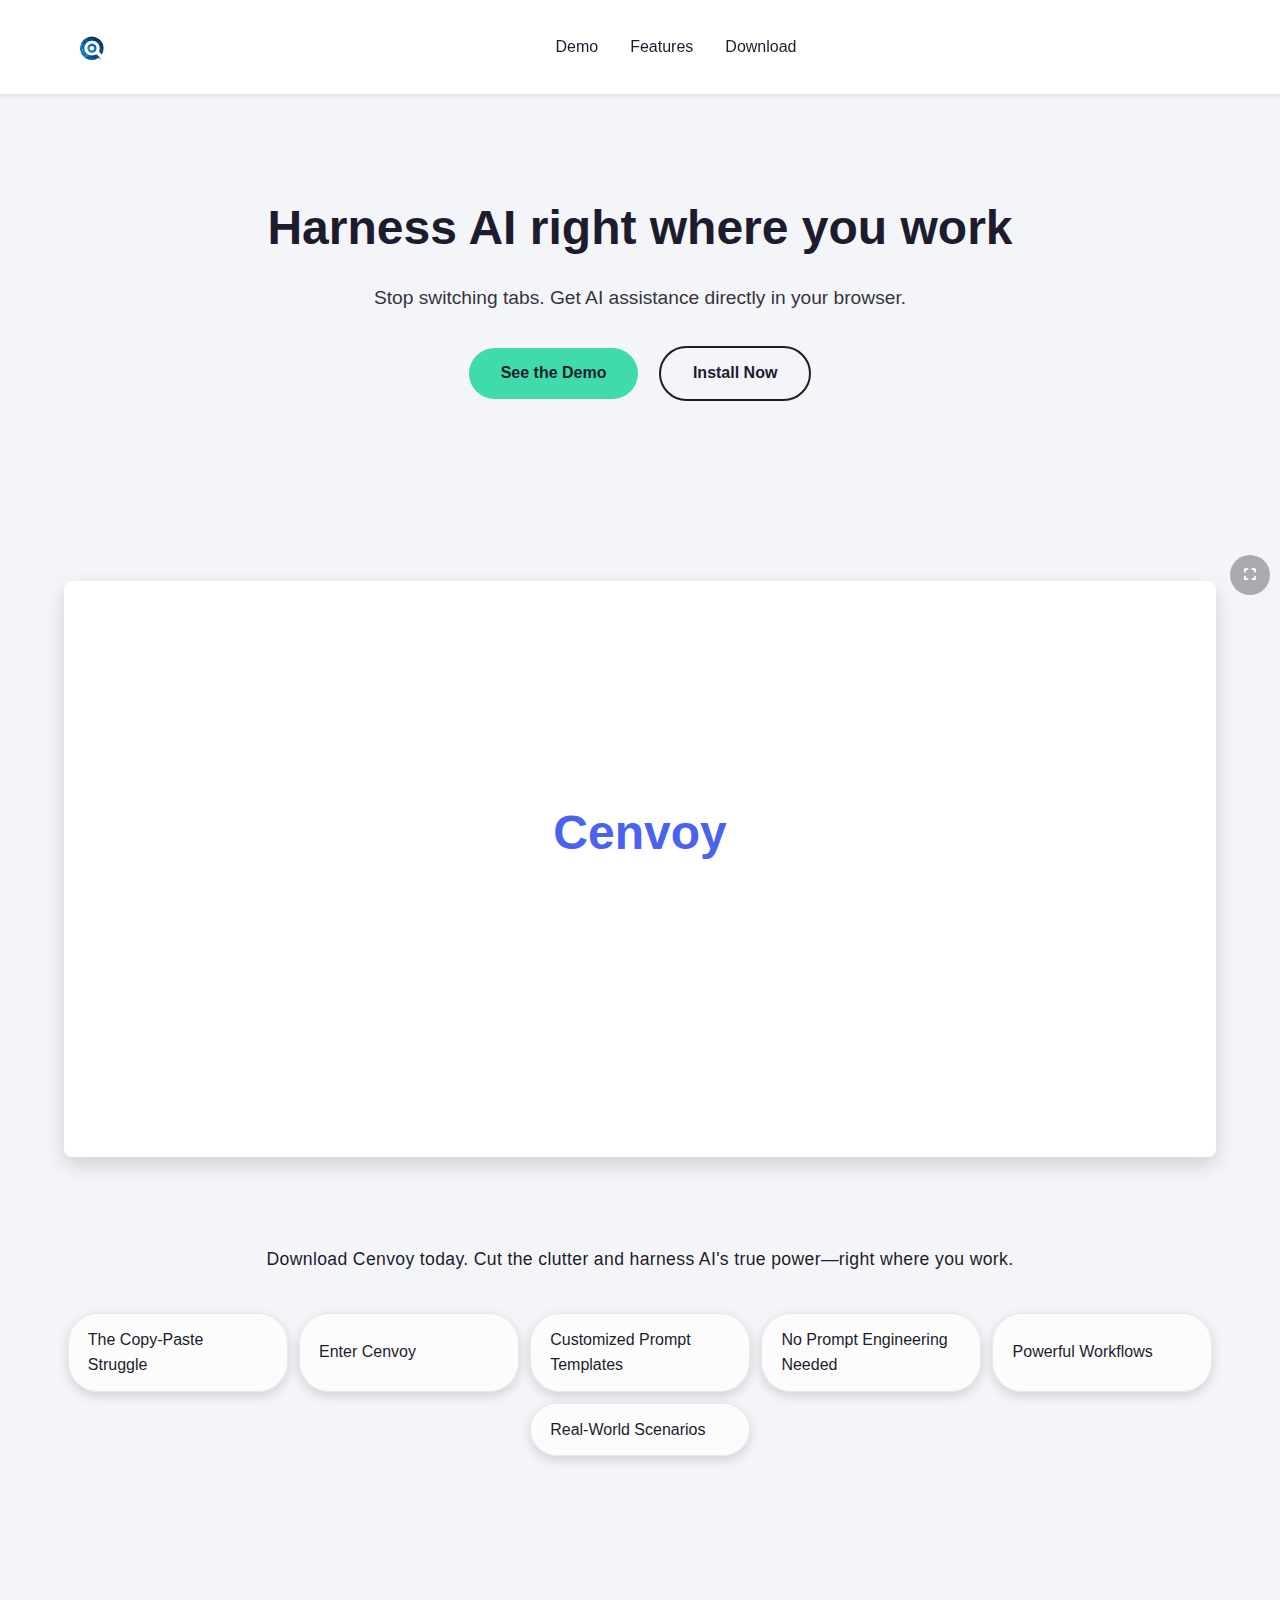
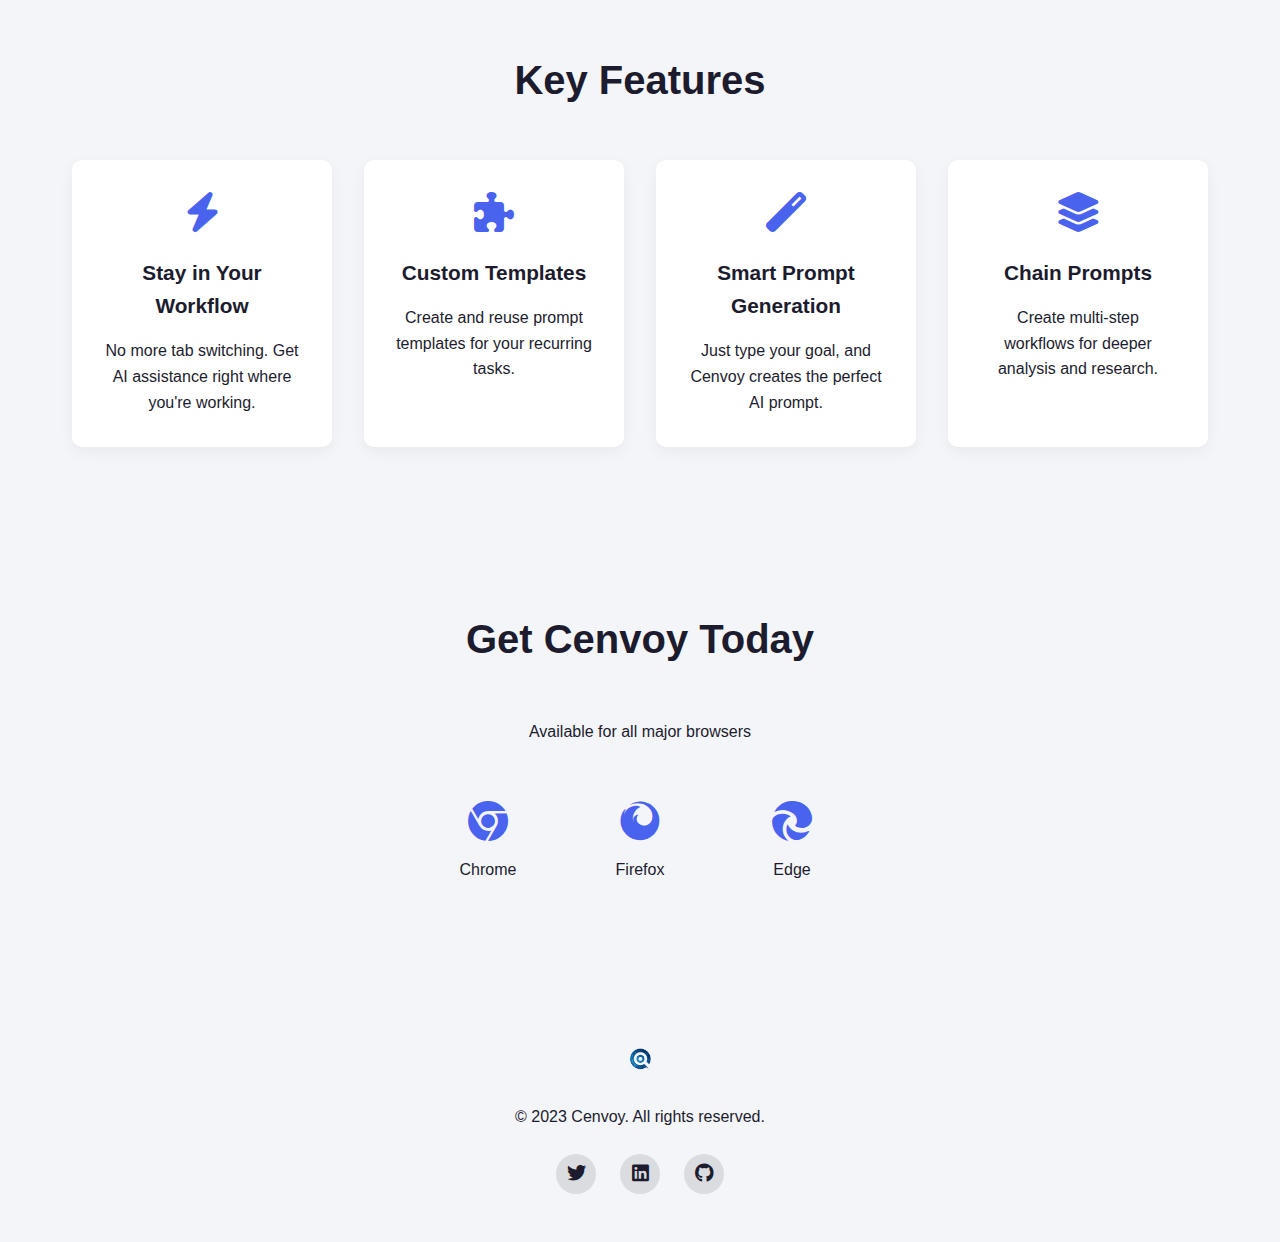
<file: index.html>
<!DOCTYPE html>
<html lang="en">
<head>
    <meta charset="UTF-8">
    <meta name="viewport" content="width=device-width, initial-scale=1.0">
    <title>Cenvoy - Harness AI right where you work</title>
    <link rel="icon" href="favicon.svg" type="image/svg+xml">
    <link rel="stylesheet" href="styles.css">
    <link rel="stylesheet" href="https://cdnjs.cloudflare.com/ajax/libs/font-awesome/6.4.0/css/all.min.css">
</head>
<body>
    <header>
        <div class="container">
            <div class="logo"><img src="logo.png" alt="Cenvoy Logo"></div>
            <button class="mobile-nav-toggle">
                <i class="fas fa-bars"></i>
            </button>
            <nav>
                <ul>
                    <li><a href="#demo">Demo</a></li>
                    <li><a href="#features">Features</a></li>
                    <li><a href="#download">Download</a></li>
                </ul>
            </nav>
            <div class="nav-overlay"></div>
        </div>
    </header>

    <section class="hero">
        <div class="container">
            <h1>Harness AI right where you work</h1>
            <p>Stop switching tabs. Get AI assistance directly in your browser.</p>
            <a href="#demo" class="btn primary">See the Demo</a>
            <a href="#download" class="btn secondary">Install Now</a>
        </div>
    </section>

    <section id="demo" class="demo">
        <div class="scene-container">
            <div class="scene-display">
                <div class="fullscreen-toggle">
                    <button id="fullscreen-btn"><i class="fas fa-expand"></i></button>
                </div>
                <div class="scene-animation" id="animation-container">
                    <!-- Animation will be inserted here by JavaScript -->
                </div>
                <div class="scene-narration">
                    <p id="narration-text"></p>
                </div>
            </div>
            <div class="scene-selector">
                <div class="scene active" data-scene="1">
                    <span class="scene-number">1</span>
                    <span class="scene-title">The Copy-Paste Struggle</span>
                </div>
                <div class="scene" data-scene="2">
                    <span class="scene-number">2</span>
                    <span class="scene-title">Enter Cenvoy</span>
                </div>
                <div class="scene" data-scene="3">
                    <span class="scene-number">3</span>
                    <span class="scene-title">Customized Prompt Templates</span>
                </div>
                <div class="scene" data-scene="4">
                    <span class="scene-number">4</span>
                    <span class="scene-title">No Prompt Engineering Needed</span>
                </div>
                <div class="scene" data-scene="5">
                    <span class="scene-number">5</span>
                    <span class="scene-title">Powerful Workflows</span>
                </div>
                <div class="scene" data-scene="6">
                    <span class="scene-number">6</span>
                    <span class="scene-title">Real-World Scenarios</span>
                </div>
                <div class="scene" data-scene="7">
                    <span class="scene-number">7</span>
                    <span class="scene-title">Call to Action</span>
                </div>
            </div>
        </div>
    </section>

    <section id="features" class="features">
        <div class="container">
            <h2>Key Features</h2>
            <div class="feature-grid">
                <div class="feature-card">
                    <i class="fas fa-bolt feature-icon"></i>
                    <h3>Stay in Your Workflow</h3>
                    <p>No more tab switching. Get AI assistance right where you're working.</p>
                </div>
                <div class="feature-card">
                    <i class="fas fa-puzzle-piece feature-icon"></i>
                    <h3>Custom Templates</h3>
                    <p>Create and reuse prompt templates for your recurring tasks.</p>
                </div>
                <div class="feature-card">
                    <i class="fas fa-magic feature-icon"></i>
                    <h3>Smart Prompt Generation</h3>
                    <p>Just type your goal, and Cenvoy creates the perfect AI prompt.</p>
                </div>
                <div class="feature-card">
                    <i class="fas fa-layer-group feature-icon"></i>
                    <h3>Chain Prompts</h3>
                    <p>Create multi-step workflows for deeper analysis and research.</p>
                </div>
            </div>
        </div>
    </section>

    <section id="download" class="download">
        <div class="container">
            <h2>Get Cenvoy Today</h2>
            <p>Available for all major browsers</p>
            <div class="browser-buttons">
                <a href="#" class="browser-btn">
                    <i class="fab fa-chrome"></i>
                    <span>Chrome</span>
                </a>
                <a href="#" class="browser-btn">
                    <i class="fab fa-firefox"></i>
                    <span>Firefox</span>
                </a>
                <a href="#" class="browser-btn">
                    <i class="fab fa-edge"></i>
                    <span>Edge</span>
                </a>
            </div>
        </div>
    </section>

    <footer>
        <div class="container">
            <div class="logo"><img src="logo.png" alt="Cenvoy Logo"></div>
            <p>© 2023 Cenvoy. All rights reserved.</p>
            <div class="social-links">
                <a href="#"><i class="fab fa-twitter"></i></a>
                <a href="#"><i class="fab fa-linkedin"></i></a>
                <a href="#"><i class="fab fa-github"></i></a>
            </div>
        </div>
    </footer>

    <script src="scripts.js"></script>
</body>
</html>
</file>
<file: styles.css>
:root {
    --primary-color: #4a63ee;
    --secondary-color: #3fdbab;
    --dark-color: #1c1c2e;
    --light-color: #f4f5f9;
    --gray-color: #738097;
    --font-main: 'Inter', -apple-system, BlinkMacSystemFont, 'Segoe UI', Roboto, Oxygen, Ubuntu, Cantarell, sans-serif;
}

* {
    margin: 0;
    padding: 0;
    box-sizing: border-box;
}

body {
    font-family: var(--font-main);
    color: var(--dark-color);
    line-height: 1.6;
    background-color: var(--light-color);
}

a {
    text-decoration: none;
    color: inherit;
}

.container {
    max-width: 1200px;
    margin: 0 auto;
    padding: 0 2rem;
}

header {
    padding: 1.5rem 0;
    background-color: white;
    box-shadow: 0 2px 5px rgba(0, 0, 0, 0.1);
    position: sticky;
    top: 0;
    z-index: 100;
}

header .container {
    display: flex;
    justify-content: space-between;
    align-items: center;
}

.logo {
    font-size: 1.8rem;
    font-weight: 700;
    color: var(--primary-color);
}

.logo img {
    max-height: 40px;
    width: auto;
    vertical-align: middle;
}

nav ul {
    display: flex;
    list-style: none;
}

nav ul li {
    margin-left: 2rem;
}

nav ul li a {
    font-weight: 500;
    transition: color 0.3s;
}

nav ul li a:hover {
    color: var(--primary-color);
}

/* Hero Section */
.hero {
    padding: 6rem 0;
    background-color: var(--light-color);
    color: var(--dark-color);
    text-align: center;
}

.hero h1 {
    font-size: 3rem;
    margin-bottom: 1rem;
}

.hero p {
    font-size: 1.2rem;
    max-width: 600px;
    margin: 0 auto 2rem;
    opacity: 0.9;
}

.btn {
    display: inline-block;
    padding: 0.8rem 2rem;
    border-radius: 30px;
    font-weight: 600;
    margin: 0 0.5rem;
    transition: all 0.3s;
}

.btn.primary {
    background-color: var(--secondary-color);
    color: var(--dark-color);
}

.btn.secondary {
    border: 2px solid var(--dark-color);
    color: var(--dark-color);
}

.btn.primary:hover {
    background-color: #34c999;
    transform: translateY(-2px);
}

.btn.secondary:hover {
    background-color: rgba(255, 255, 255, 0.1);
    transform: translateY(-2px);
}

/* Demo Section */
.demo {
    padding: 3rem 0 5rem;
    background-color: var(--light-color);
}

.features h2, .download h2 {
    font-size: 2.5rem;
    text-align: center;
    margin-bottom: 3rem;
    color: var(--dark-color);
}

.scene-container {
    display: flex;
    flex-direction: column;
    width: 100%;
    margin: 0 auto;
    box-shadow: none;
    border-radius: 0;
    overflow: hidden;
    background-color: var(--light-color);
}

.scene-display {
    position: relative;
    width: 100%;
    background-color: var(--light-color);
    color: var(--dark-color);
}

.scene-animation {
    width: 100%;
    aspect-ratio: 16/9;
    position: relative;
    overflow: hidden;
    display: flex;
    align-items: center;
    justify-content: center;
    min-height: 55vh;
    background-color: var(--light-color);
    border-bottom: none;
    margin-bottom: -0.5rem;
}

.scene-narration {
    background-color: var(--light-color);
    padding: 0.25rem 0.5rem;
    border-bottom: none;
    backdrop-filter: blur(10px);
    -webkit-backdrop-filter: blur(10px);
    margin-top: -1.5rem;
}

.scene-narration p {
    font-size: 1.1rem;
    text-align: center;
    font-style: normal;
    font-weight: 400;
    min-height: 2rem;
    max-width: 1000px;
    margin: 0 auto;
    color: var(--dark-color);
    text-shadow: none;
    letter-spacing: 0.02em;
}

.scene-selector {
    display: flex;
    flex-wrap: wrap;
    background-color: var(--light-color);
    gap: 0.7rem;
    padding: 2rem;
    justify-content: center;
    backdrop-filter: blur(10px);
    -webkit-backdrop-filter: blur(10px);
}

.scene {
    flex: 1 0 22%;
    max-width: 220px;
    padding: 0.8rem 1.2rem;
    border-radius: 30px;
    border: 1px solid rgba(0, 0, 0, 0.08);
    cursor: pointer;
    transition: all 0.4s ease;
    color: var(--dark-color);
    display: flex;
    gap: 0.5rem;
    align-items: center;
    background-color: rgba(255, 255, 255, 0.7);
    box-shadow: 0 4px 12px rgba(0, 0, 0, 0.15);
}

/* Hide the title for Call to Action scene */
.scene[data-scene="7"] .scene-title {
    display: none;
}

/* Hide the scene number for Call to Action scene */
.scene[data-scene="7"] .scene-number {
    display: none;
}

/* Hide the entire scene 7 button from the selector */
.scene[data-scene="7"] {
    display: none;
}

.scene:hover {
    color: white;
    transform: translateY(-3px) scale(1.03) !important;
    box-shadow: 0 8px 20px rgba(0, 0, 0, 0.25) !important;
    background-color: rgba(44, 44, 66, 0.9) !important;
    border-color: rgba(255, 255, 255, 0.15) !important;
}

.scene.active {
    background-color: rgba(74, 99, 238, 0.25);
    color: white;
    transform: translateY(-3px);
    box-shadow: 0 8px 20px rgba(74, 99, 238, 0.2), 0 0 15px rgba(74, 99, 238, 0.1);
    border: 1px solid rgba(74, 99, 238, 0.3);
}

.scene-number {
    display: none;
}

.scene-title {
    font-weight: 500;
    font-size: 1rem;
}

/* Features Section */
.features {
    padding: 5rem 0;
    background-color: var(--light-color);
    border-top: none;
}

.feature-grid {
    display: grid;
    grid-template-columns: repeat(auto-fit, minmax(250px, 1fr));
    gap: 2rem;
    margin-top: 2rem;
}

.feature-card {
    background-color: white;
    padding: 2rem;
    border-radius: 10px;
    box-shadow: 0 5px 15px rgba(0, 0, 0, 0.05);
    text-align: center;
    transition: transform 0.3s, box-shadow 0.3s;
}

.feature-card:hover {
    transform: translateY(-5px);
    box-shadow: 0 10px 25px rgba(0, 0, 0, 0.1);
}

.feature-icon {
    font-size: 2.5rem;
    color: var(--primary-color);
    margin-bottom: 1.5rem;
}

.feature-card h3 {
    margin-bottom: 1rem;
    font-size: 1.3rem;
}

/* Download Section */
.download {
    padding: 5rem 0;
    background-color: var(--light-color);
    text-align: center;
}

.download .browser-btn {
    color: var(--dark-color);
}

.browser-buttons {
    display: flex;
    justify-content: center;
    gap: 2rem;
    margin-top: 2rem;
}

.browser-btn {
    display: flex;
    flex-direction: column;
    align-items: center;
    padding: 1.5rem;
    border-radius: 10px;
    background-color: var(--light-color);
    transition: all 0.3s;
    width: 120px;
}

.browser-btn i {
    font-size: 2.5rem;
    margin-bottom: 1rem;
    color: var(--primary-color);
}

.browser-btn span {
    font-weight: 500;
}

.browser-btn:hover {
    transform: none !important;
    box-shadow: inherit !important;
    background-color: inherit !important;
    border-color: inherit !important;
}

/* Footer */
footer {
    background-color: var(--light-color);
    color: var(--dark-color);
    padding: 3rem 0;
    text-align: center;
}

footer .container {
    display: flex;
    flex-direction: column;
    align-items: center;
    gap: 1.5rem;
}

footer .logo {
    color: var(--primary-color);
}

footer .logo img {
    max-height: 35px;
    width: auto;
}

.social-links {
    display: flex;
    gap: 1.5rem;
}

.social-links a {
    display: flex;
    align-items: center;
    justify-content: center;
    width: 40px;
    height: 40px;
    border-radius: 50%;
    background-color: rgba(0, 0, 0, 0.1);
    transition: all 0.3s;
}

.social-links a:hover {
    background-color: var(--primary-color);
    transform: translateY(-3px);
}

.social-links i {
    font-size: 1.2rem;
}

/* Animation Classes */

/* Scene 1: The Copy-Paste Struggle */
@keyframes tabSwitch {
    0% { transform: translateX(0) scale(1); opacity: 1; }
    20% { transform: translateX(-100%) scale(0.95); opacity: 0; }
    25% { transform: translateX(100%) scale(0.95); opacity: 0; }
    40% { transform: translateX(0) scale(1); opacity: 1; }
    100% { transform: translateX(0) scale(1); opacity: 1; }
}

.browser-tab {
    position: absolute;
    overflow: hidden;
    transition: all 0.3s ease;
}

.scene1 {
    width: 100%;
    height: 100%;
    position: relative;
}

.scene1 .browser-tab {
    position: absolute;
    background-color: white;
    border-radius: 8px;
    box-shadow: 0 8px 20px rgba(0, 0, 0, 0.15);
    overflow: hidden;
}

.scene1 .browser-tab.website,
.scene1 .browser-tab.chatgpt {
    aspect-ratio: 16/9;
    width: 80%;
    height: auto;
    left: 10%;
}

.scene1 .browser-tab.website {
    top: 10%;
}

.scene1 .browser-tab.chatgpt {
    top: 20%;
}

.scene1 .frustrated-user {
    position: absolute;
    width: 80px;
    height: 80px;
    bottom: 20px;
    left: 50%;
    transform: translateX(-50%);
    background-color: var(--gray-color);
    border-radius: 50%;
    display: flex;
    justify-content: center;
    align-items: center;
    font-size: 2rem;
    color: white;
    z-index: 100;
}

/* Additional animations for website copy-paste demo */
@keyframes window-alternate {
    0%, 45% { z-index: 10; transform: translateY(0); }
    50%, 95% { z-index: 1; transform: translateY(0); }
    100% { z-index: 10; transform: translateY(0); }
}

@keyframes window-alternate-reverse {
    0%, 45% { z-index: 1; transform: translateY(0); }
    50%, 95% { z-index: 10; transform: translateY(0); }
    100% { z-index: 1; transform: translateY(0); }
}

@keyframes select-text {
    0%, 15% { opacity: 0; }
    20%, 30% { opacity: 1; }
    35%, 100% { opacity: 0; }
}

@keyframes show-right-click {
    0%, 22% { opacity: 0; }
    25%, 35% { opacity: 1; }
    38%, 100% { opacity: 0; }
}

@keyframes show-paste-menu {
    0%, 48% { opacity: 0; }
    50%, 60% { opacity: 1; }
    63%, 100% { opacity: 0; }
}

@keyframes copy-ani {
    0%, 35% { opacity: 0; transform: translate(0, 0); }
    38% { opacity: 1; transform: translate(0, 0); }
    45% { opacity: 1; transform: translate(0, 100px); }
    48%, 100% { opacity: 0; transform: translate(0, 100px); }
}

@keyframes paste-appear {
    0%, 63% { opacity: 0; }
    66%, 100% { opacity: 1; }
}

@keyframes type-text {
    0%, 66% { width: 0%; }
    75%, 100% { width: 100%; }
}

/* Scene 2: Enter Cenvoy */
@keyframes highlight {
    0% { background-color: transparent; }
    50% { background-color: rgba(63, 219, 171, 0.3); }
    100% { background-color: transparent; }
}

.scene2 {
    width: 100%;
    height: 100%;
    position: relative;
}

.scene2 .browser-tab {
    position: absolute;
    width: 80%;
    height: auto;
    aspect-ratio: 16/9;
    left: 10%;
    top: 10%;
    background-color: white;
    border-radius: 8px;
    box-shadow: 0 8px 20px rgba(0, 0, 0, 0.15);
    overflow: hidden;
}

.scene2 .highlighted-text {
    position: absolute;
    width: 70%;
    height: 20%;
    top: 35%;
    left: 15%;
    border-radius: 4px;
    animation: highlight 2s infinite;
}

.scene2 .cenvoy-window {
    position: absolute;
    width: 80%;
    height: auto;
    aspect-ratio: 16/9;
    left: 10%;
    top: 10%;
    background-color: rgba(255, 255, 255, 0.7);
    border-radius: 12px;
    box-shadow: 0 8px 20px rgba(0, 0, 0, 0.15);
    backdrop-filter: blur(8px);
    -webkit-backdrop-filter: blur(8px);
    border: 1px solid rgba(255, 255, 255, 0.3);
    opacity: 0;
    transition: all 0.5s ease-out;
}

.scene2 .cenvoy-window.active {
    opacity: 1;
}

/* Add animations for the chat bubbles */
@keyframes fadeInUp {
    from {
        opacity: 0;
        transform: translateY(20px);
    }
    to {
        opacity: 1;
        transform: translateY(0);
    }
}

.scene2 .cenvoy-window .chat-bubble {
    animation: fadeInUp 0.3s forwards;
}

/* Scene 3: Customized Prompt Templates */
.scene3 {
    width: 100%;
    height: 100%;
    position: relative;
}

.scene3 .template-page {
    position: absolute;
    width: 90%;
    height: 80%;
    left: 5%;
    top: 5%;
    background-color: white;
    border-radius: 8px;
    box-shadow: 0 8px 20px rgba(0, 0, 0, 0.15);
    overflow: hidden;
    display: flex;
    flex-direction: column;
}

/* Scene 4: No Prompt Engineering */
.scene4 {
    width: 100%;
    height: 100%;
    position: relative;
}

.scene4 .template-page {
    position: absolute;
    width: 90%;
    height: 80%;
    left: 5%;
    top: 5%;
    background-color: white;
    border-radius: 8px;
    box-shadow: 0 8px 20px rgba(0, 0, 0, 0.15);
    overflow: hidden;
    display: flex;
    flex-direction: column;
}

.scene4 .simple-prompt {
    position: absolute;
    width: 90%;
    height: 80%;
    left: 5%;
    top: 5%;
    background-color: white;
    border-radius: 8px;
    box-shadow: 0 8px 20px rgba(0, 0, 0, 0.15);
    overflow: hidden;
    padding: 1rem;
    display: flex;
    flex-direction: column;
    gap: 1rem;
}

@keyframes scrollTextarea {
    0%, 5% { transform: translateY(0); }
    30%, 70% { transform: translateY(min(-60%, calc(-100% + 240px))); }
    95%, 100% { transform: translateY(0); }
}

.scene4 .scrollable-textarea {
    animation: none;
    overflow-y: auto !important;
    scrollbar-width: none !important;
    -ms-overflow-style: none !important;
}

.scene4 .scrollable-textarea::-webkit-scrollbar {
    display: none !important;
}

/* Scene 5: Powerful Workflows */
.scene5 {
    width: 100%;
    height: 100%;
    position: relative;
}

.scene5 .cenvoy-window {
    position: absolute;
    width: 80%;
    height: auto;
    aspect-ratio: 16/9;
    left: 10%;
    top: 10%;
    background-color: rgba(255, 255, 255, 0.7);
    border-radius: 12px;
    box-shadow: 0 8px 20px rgba(0, 0, 0, 0.15);
    backdrop-filter: blur(8px);
    -webkit-backdrop-filter: blur(8px);
    border: 1px solid rgba(255, 255, 255, 0.3);
    opacity: 1;
    transition: all 0.5s ease-out;
}

.scene5 .cenvoy-window.active {
    opacity: 1;
}

.scene5 .cenvoy-window .chat-bubble {
    animation: fadeInUp 0.3s forwards;
    margin: 8px 12px;
    max-width: 80%;
    padding: 10px 15px;
    border-radius: 18px;
    position: relative;
    clear: both;
}

/* New styles for chat bubbles */
.scene5 .interviewer-message {
    background-color: transparent;
    color: #333;
    float: right;
    border-bottom-right-radius: 4px;
    margin-left: 20%;
}

.scene5 .interviewee-message {
    background-color: transparent;
    color: #333;
    float: left;
    border-bottom-left-radius: 4px;
    margin-right: 20%;
}

.scene5 .chat-bubble p {
    margin: 0;
    font-size: 0.9rem;
    line-height: 1.4;
}

/* Clear floats after each message */
.scene5 .chat-bubble::after {
    content: "";
    clear: both;
    display: table;
}

/* Scene 6: Real-World Scenarios */
.scene6 {
    width: 100%;
    height: 100%;
    position: relative;
}

.scene6 .scenario-grid {
    position: absolute;
    width: 90%;
    height: 80%;
    left: 5%;
    top: 5%;
    display: grid;
    grid-template-columns: repeat(3, 1fr);
    gap: 1rem;
    background-color: white;
    border-radius: 8px;
    box-shadow: 0 8px 20px rgba(0, 0, 0, 0.15);
    overflow: hidden;
    padding: 2rem;
}

/* Scene 7: Call to Action */
.scene7 {
    width: 100%;
    height: 100%;
    position: relative;
}

.scene7 .cta-container {
    position: absolute;
    width: 90%;
    height: 80%;
    left: 5%;
    top: 5%;
    display: flex;
    flex-direction: column;
    align-items: center;
    justify-content: center;
    gap: 2rem;
    background-color: white;
    border-radius: 8px;
    box-shadow: 0 8px 20px rgba(0, 0, 0, 0.15);
    overflow: hidden;
}

.scene7 .cta-logo {
    font-size: 3rem;
    font-weight: 700;
    color: var(--primary-color);
    opacity: 0;
    transform: translateY(20px);
    transition: opacity 0.5s, transform 0.5s;
}

.scene7 .cta-logo.visible {
    opacity: 1;
    transform: translateY(0);
}

.scene7 .cta-tagline {
    font-size: 1.5rem;
    color: var(--dark-color);
    opacity: 0;
    transform: translateY(20px);
    transition: opacity 0.5s, transform 0.5s;
}

.scene7 .cta-tagline.visible {
    opacity: 1;
    transform: translateY(0);
}

.scene7 .cta-button {
    display: none;
}

/* Animation for all scenes */
.scene-animation > div {
    opacity: 0;
    transition: opacity 0.8s ease;
    width: 100%;
    height: 100%;
    position: absolute;
    top: 0;
    left: 0;
}

.scene-animation > div.active {
    opacity: 1;
}

/* Responsive Styles */
@media (max-width: 768px) {
    .hero h1 {
        font-size: 2.2rem;
    }
    
    .scene-animation {
        aspect-ratio: auto;
        min-height: 50vh;
    }
    
    .scene-selector {
        flex-direction: column;
        padding: 1rem;
    }
    
    .scene {
        flex: 1 0 100%;
        max-width: 100%;
    }
}

/* Disable all user interaction within scenes */
.scene-animation,
.scene-animation * {
    pointer-events: none !important;
    user-select: none !important;
    -webkit-user-select: none !important;
    -moz-user-select: none !important;
    -ms-user-select: none !important;
}

/* Re-enable scene buttons */
.scene-selector,
.scene-selector .scene {
    pointer-events: auto !important;
    cursor: pointer !important;
}

/* Disable scrolling within scene elements */
.scene-animation {
    overflow: hidden !important;
}

.scene-animation div[style*="overflow"] {
    overflow: hidden !important;
}

/* Make buttons and interactive elements appear non-interactive */
.scene-animation button,
.scene-animation input,
.scene-animation textarea,
.scene-animation .browser-btn,
.scene-animation a {
    cursor: default !important;
    pointer-events: none !important;
}

/* Remove hover effects that might suggest interactivity except for scene buttons */
.browser-btn:hover,
.feature-card:hover,
.btn:hover,
.scenario-card:hover {
    transform: none !important;
    box-shadow: inherit !important;
    background-color: inherit !important;
    border-color: inherit !important;
}

/* Re-enable the fullscreen button */
#fullscreen-btn {
    pointer-events: auto !important;
    cursor: pointer !important;
}

/* Make scene selector non-interactive but still visible */
.non-interactive {
    pointer-events: none !important;
}

.non-interactive * {
    cursor: default !important;
    pointer-events: none !important;
}

.fullscreen-toggle {
    position: absolute;
    top: 10px;
    right: 10px;
    z-index: 10;
}

#fullscreen-btn {
    background-color: rgba(0, 0, 0, 0.3);
    color: white;
    border: none;
    border-radius: 50%;
    width: 40px;
    height: 40px;
    display: flex;
    align-items: center;
    justify-content: center;
    cursor: pointer;
    transition: background-color 0.3s;
}

#fullscreen-btn:hover {
    background-color: rgba(0, 0, 0, 0.5);
}

.fullscreen-mode {
    position: fixed !important;
    top: 0;
    left: 0;
    width: 100% !important;
    height: 100% !important;
    z-index: 9999;
    background-color: var(--light-color);
}

.fullscreen-mode .scene-animation {
    min-height: 85vh;
}

.fullscreen-mode .scene-narration {
    position: absolute;
    bottom: 20px;
    left: 0;
    width: 100%;
    padding: 1rem;
}

/* Mobile Navigation */
.mobile-nav-toggle {
    display: none;
    background: none;
    border: none;
    font-size: 1.5rem;
    color: var(--dark-color);
    cursor: pointer;
    z-index: 1000;
}

/* Responsive Styles - Enhanced for better mobile experience */
@media (max-width: 1024px) {
    .container {
        padding: 0 1.5rem;
    }
    
    .feature-grid {
        grid-template-columns: repeat(2, 1fr);
    }
    
    .browser-buttons {
        gap: 1rem;
    }
}

@media (max-width: 768px) {
    /* Header & Navigation */
    header .container {
        padding: 0 1rem;
    }
    
    .mobile-nav-toggle {
        display: block;
    }
    
    nav ul {
        position: fixed;
        top: 0;
        right: -100%;
        width: 70%;
        height: 100vh;
        background-color: white;
        flex-direction: column;
        justify-content: center;
        align-items: center;
        transition: right 0.3s ease;
        box-shadow: -5px 0 15px rgba(0, 0, 0, 0.1);
        z-index: 999;
        padding: 2rem;
    }
    
    nav ul.active {
        right: 0;
    }
    
    nav ul li {
        margin: 1.5rem 0;
    }
    
    .nav-overlay {
        position: fixed;
        top: 0;
        left: 0;
        width: 100%;
        height: 100%;
        background-color: rgba(0, 0, 0, 0.5);
        z-index: 998;
        opacity: 0;
        visibility: hidden;
        transition: opacity 0.3s ease;
    }
    
    .nav-overlay.active {
        opacity: 1;
        visibility: visible;
    }
    
    /* Hero Section */
    .hero {
        padding: 4rem 0;
    }
    
    .hero h1 {
        font-size: 2rem;
        margin-bottom: 1rem;
    }
    
    .hero p {
        font-size: 1rem;
        margin-bottom: 1.5rem;
    }
    
    /* Demo Section - Key Focus */
    .scene-animation {
        min-height: 40vh;
    }
    
    .scene-selector {
        flex-direction: row;
        flex-wrap: wrap;
        padding: 1rem 0.5rem;
        gap: 0.5rem;
    }
    
    .scene {
        flex: 0 0 45%;
        max-width: 45%;
        margin-bottom: 0.5rem;
        padding: 0.6rem 0.8rem;
        font-size: 0.9rem;
        box-shadow: 0 2px 8px rgba(0, 0, 0, 0.1);
    }
    
    .scene-title {
        font-size: 0.9rem;
    }
    
    .scene-narration p {
        font-size: 0.9rem;
        padding: 0 0.5rem;
    }
    
    .fullscreen-toggle {
        top: 5px;
        right: 5px;
    }
    
    #fullscreen-btn {
        width: 35px;
        height: 35px;
    }
    
    /* Features Section */
    .features {
        padding: 3rem 0;
    }
    
    .features h2, .download h2 {
        font-size: 2rem;
        margin-bottom: 2rem;
    }
    
    .feature-grid {
        grid-template-columns: 1fr;
        gap: 1.5rem;
    }
    
    .feature-card {
        padding: 1.5rem;
    }
    
    /* Download Section */
    .download {
        padding: 3rem 0;
    }
    
    .browser-buttons {
        flex-wrap: wrap;
        justify-content: center;
        gap: 1rem;
    }
    
    .browser-btn {
        width: 100px;
        padding: 1rem;
    }
}

@media (max-width: 480px) {
    /* Extra Small Devices */
    .hero h1 {
        font-size: 1.8rem;
    }
    
    .btn {
        display: block;
        width: 100%;
        margin: 0.5rem 0;
    }
    
    .scene-animation {
        min-height: 30vh;
    }
    
    .scene {
        flex: 0 0 100%;
        max-width: 100%;
    }
    
    /* Scene-specific mobile adjustments */
    .scene1 .browser-tab.website,
    .scene1 .browser-tab.chatgpt,
    .scene2 .browser-tab,
    .scene2 .cenvoy-window,
    .scene5 .cenvoy-window {
        width: 90%;
        left: 5%;
    }
    
    .scene1 .frustrated-user {
        width: 60px;
        height: 60px;
        font-size: 1.5rem;
    }
    
    .scene6 .scenario-grid {
        grid-template-columns: 1fr;
        padding: 1rem;
    }
    
    .scene7 .cta-logo {
        font-size: 2rem;
    }
    
    .scene7 .cta-tagline {
        font-size: 1.2rem;
        text-align: center;
        padding: 0 1rem;
    }
    
    .social-links {
        gap: 1rem;
    }
    
    .social-links a {
        width: 35px;
        height: 35px;
    }
}

/* Fullscreen mode adjustments for mobile */
@media (max-width: 768px) {
    .fullscreen-mode .scene-animation {
        min-height: 70vh;
    }
    
    .fullscreen-mode .scene-narration {
        bottom: 10px;
    }
    
    .fullscreen-mode .scene-narration p {
        font-size: 0.9rem;
        max-width: 95%;
    }
}

/* Touch-friendly interactions */
@media (hover: none) {
    .scene:active {
        background-color: rgba(74, 99, 238, 0.25);
        color: white;
    }
    
    .btn:active,
    .browser-btn:active,
    .feature-card:active {
        transform: translateY(-2px);
    }
}

/* Mobile Styles for Demo Section */
@media (max-width: 768px) {
    .scene-animation {
        min-height: 40vh;
        aspect-ratio: auto;
    }
    
    .scene-selector {
        flex-direction: row;
        flex-wrap: wrap;
        padding: 1rem 0.5rem;
        gap: 0.5rem;
    }
    
    .scene {
        flex: 0 0 45%;
        max-width: 45%;
        margin-bottom: 0.5rem;
        padding: 0.6rem 0.8rem;
        font-size: 0.9rem;
        box-shadow: 0 2px 8px rgba(0, 0, 0, 0.1);
    }
    
    .scene-title {
        font-size: 0.9rem;
    }
    
    .scene-narration p {
        font-size: 0.9rem;
        padding: 0 0.5rem;
    }
    
    /* Scene-specific mobile adjustments */
    .scene1 .browser-tab.website,
    .scene1 .browser-tab.chatgpt,
    .scene2 .browser-tab,
    .scene2 .cenvoy-window,
    .scene5 .cenvoy-window {
        width: 90%;
        left: 5%;
    }
    
    .scene5 .cenvoy-window {
        height: auto;
        aspect-ratio: 16/10;
    }
    
    .scene6 .scenario-grid {
        grid-template-columns: repeat(2, 1fr);
        padding: 1rem;
    }
    
    .scene-animation > div {
        display: flex;
        align-items: center;
        justify-content: center;
    }
    
    /* Improve visibility of elements within scenes */
    .browser-window,
    .cenvoy-window,
    .template-page,
    .simple-prompt,
    .scenario-grid,
    .cta-container {
        width: 95% !important;
        max-width: 95% !important;
        left: 2.5% !important;
    }
}

@media (max-width: 480px) {
    .hero h1 {
        font-size: 1.8rem;
    }
    
    .btn {
        display: block;
        width: 100%;
        margin: 0.5rem 0;
    }
    
    .scene-animation {
        min-height: 30vh;
    }
    
    .scene {
        flex: 0 0 100%;
        max-width: 100%;
    }
    
    .scene6 .scenario-grid {
        grid-template-columns: 1fr;
    }
    
    .scene-animation > div {
        overflow-y: auto;
    }
}

/* Enhancements for Cenvoy window on mobile devices */
@media (max-width: 768px) {
    /* Scene 2 fixes - Cenvoy window */
    .scene2 .cenvoy-window {
        width: 90% !important;
        height: auto !important;
        max-height: 80% !important;
        aspect-ratio: 3/4;
        top: 50% !important;
        left: 50% !important;
        transform: translate(-50%, -50%) !important;
        overflow: auto;
        padding: 0;
    }
    
    .scene2 .cenvoy-window > div {
        padding: 0.8rem !important;
        height: auto !important;
        min-height: 100%;
    }
    
    .scene2 .cenvoy-window div[style*="height: 40px"] {
        height: 36px !important;
        padding: 0 0.6rem !important;
        margin-bottom: 0.8rem !important;
    }
    
    .scene2 .cenvoy-window div[style*="flex-grow: 1"] {
        max-height: calc(100% - 80px);
        padding: 1rem !important;
    }
    
    .scene2 .cenvoy-window p,
    .scene2 .cenvoy-window ul,
    .scene2 .cenvoy-window li {
        font-size: 0.9rem !important;
        margin-bottom: 0.7rem !important;
    }
    
    .scene2 .cenvoy-window div[style*="margin-bottom: 15px"] {
        margin-bottom: 10px !important;
    }
    
    .scene2 .cenvoy-window input[type="text"] {
        padding: 10px 40px 10px 12px !important;
        font-size: 0.9rem !important;
    }
    
    .scene2 .cenvoy-window button[style*="position: absolute"] {
        width: 28px !important;
        height: 28px !important;
        right: 6px !important;
    }
    
    /* Scene 5 fixes - Cenvoy window */
    .scene5 .cenvoy-window {
        width: 90% !important;
        height: auto !important;
        aspect-ratio: 3/4;
        top: 50% !important;
        left: 50% !important;
        transform: translate(-50%, -50%) !important;
        overflow: auto;
    }
    
    .scene5 .cenvoy-window > div {
        padding: 0.8rem !important;
        height: auto !important;
        min-height: 100%;
    }
    
    .scene5 .cenvoy-window div[style*="height: 44px"] {
        height: 36px !important;
        padding: 0 0.6rem !important;
        margin-bottom: 0.8rem !important;
    }
    
    .scene5 .cenvoy-window #chat-container,
    .scene5 .cenvoy-window div[id="chat-container"] {
        max-height: calc(100% - 80px);
        padding: 0.8rem !important;
    }
    
    .scene5 .chat-bubble,
    .scene5 .interviewer-message,
    .scene5 .interviewee-message {
        max-width: 90% !important;
        padding: 0.6rem 0.8rem !important;
        margin-bottom: 0.8rem !important;
    }
    
    .scene5 .chat-bubble p {
        font-size: 0.8rem !important;
        line-height: 1.3 !important;
    }
    
    .scene5 .cenvoy-window input[type="text"] {
        padding: 10px 40px 10px 12px !important;
        font-size: 0.9rem !important;
    }
    
    .scene5 .cenvoy-window button[style*="position: absolute"] {
        width: 28px !important;
        height: 28px !important;
        right: 6px !important;
    }
}

/* iPhone-specific fixes */
@media (max-width: 480px), (max-width: 896px) and (max-height: 414px) and (orientation: landscape) {
    /* Scene 2 - Cenvoy window on iPhone */
    .scene2 .cenvoy-window {
        width: 95% !important;
        aspect-ratio: auto !important;
        height: 70vh !important;
        max-height: 500px !important;
        transform: translate(-50%, -50%) scale(0.95) !important;
        border-radius: 8px !important;
    }
    
    /* Make text much smaller for iOS/mobile */
    .scene2 .cenvoy-window p,
    .scene2 .cenvoy-window div,
    .scene2 .cenvoy-window ul,
    .scene2 .cenvoy-window li,
    .scene2 .cenvoy-window strong {
        font-size: 0.7rem !important;
        line-height: 1.2 !important;
        margin-bottom: 0.3rem !important;
    }
    
    /* Reduce spacing between sections */
    .scene2 .cenvoy-window div[style*="margin-bottom: 15px"] {
        margin-bottom: 6px !important;
    }
    
    /* Reduce padding to fit more content */
    .scene2 .cenvoy-window div[style*="flex-grow: 1"] {
        padding: 0.5rem !important;
    }
    
    .scene2 .cenvoy-window div[style*="padding: 15px 20px"] {
        padding: 8px 12px !important;
    }
    
    .scene2 .cenvoy-window div[style*="width: 32px"] {
        width: 24px !important;
        height: 24px !important;
        min-width: 24px !important;
    }
    
    .scene2 .cenvoy-window ul {
        padding-left: 1rem !important;
        margin-top: 3px !important;
    }
    
    /* Scene 5 - Cenvoy window on iPhone */
    .scene5 .cenvoy-window {
        width: 95% !important;
        aspect-ratio: auto !important;
        height: 70vh !important;
        max-height: 500px !important;
        transform: translate(-50%, -50%) scale(0.95) !important;
        border-radius: 8px !important;
    }
    
    /* Much smaller text for chat bubbles */
    .scene5 .chat-bubble p,
    .scene5 .chat-bubble div,
    .scene5 .chat-bubble span,
    .scene5 .chat-bubble ul,
    .scene5 .chat-bubble ol,
    .scene5 .chat-bubble li,
    .scene5 .chat-bubble strong {
        font-size: 0.65rem !important;
        line-height: 1.1 !important;
        margin-bottom: 0.25rem !important;
    }
    
    /* Further reduce list indentation */
    .scene5 .chat-bubble ol,
    .scene5 .chat-bubble ul {
        padding-left: 0.8rem !important;
        margin-top: 3px !important;
        margin-bottom: 3px !important;
    }
    
    .scene5 .chat-bubble li {
        margin-bottom: 0.15rem !important;
    }
    
    /* Reduce padding in chat bubbles */
    .scene5 .chat-bubble,
    .scene5 .interviewer-message,
    .scene5 .interviewee-message {
        max-width: 90% !important;
        padding: 0.4rem 0.5rem !important;
        margin-bottom: 0.4rem !important;
    }
    
    /* Improve other scene content for smaller screens */
    .scene-animation {
        overflow: hidden !important;
    }
    
    .scene-animation > div {
        max-height: 100% !important;
        overflow-y: auto !important;
        -webkit-overflow-scrolling: touch !important;
    }
    
    /* Fix fullscreen mode on iPhone */
    .fullscreen-mode {
        top: 0 !important;
        left: 0 !important;
        right: 0 !important;
        bottom: 0 !important;
        width: 100% !important;
        height: 100% !important;
    }
    
    /* Ensure fonts are readable on mobile */
    .scene-narration p {
        font-size: 0.85rem !important;
    }
}

/* Additional iPhone-specific fixes for Cenvoy window */
@media (max-width: 480px) {
    /* Improve contrast and readability of text */
    .scene2 .cenvoy-window p,
    .scene5 .cenvoy-window p {
        color: #000 !important;
        font-size: 0.65rem !important;
        line-height: 1.2 !important;
    }
    
    /* Make headings smaller but still visible */
    .scene2 .cenvoy-window strong,
    .scene5 .cenvoy-window strong {
        font-size: 0.7rem !important;
    }
    
    /* Further reduce spacing in nested lists */
    .scene5 .cenvoy-window .chat-bubble li > ul,
    .scene5 .cenvoy-window .chat-bubble li > ol {
        margin-top: 0 !important;
        padding-left: 0.7rem !important;
    }
}

/* iPhone SE and other small iPhones - make text even smaller */
@media (max-width: 375px) {
    .scene2 .cenvoy-window p,
    .scene2 .cenvoy-window div,
    .scene2 .cenvoy-window ul,
    .scene2 .cenvoy-window li,
    .scene2 .cenvoy-window strong,
    .scene5 .chat-bubble p,
    .scene5 .chat-bubble div,
    .scene5 .chat-bubble span,
    .scene5 .chat-bubble ul,
    .scene5 .chat-bubble ol,
    .scene5 .chat-bubble li,
    .scene5 .chat-bubble strong {
        font-size: 0.6rem !important;
        line-height: 1.1 !important;
        margin-bottom: 0.2rem !important;
    }
}

/* Fix iPhone landscape mode */
@media (max-height: 480px) and (orientation: landscape) {
    .scene-animation {
        min-height: 60vh !important;
    }
    
    .scene2 .cenvoy-window,
    .scene5 .cenvoy-window {
        max-height: 85vh !important;
        aspect-ratio: 4/3 !important;
        overflow-y: auto !important;
    }
    
    /* Make scene selector smaller in landscape */
    .scene-selector {
        padding: 0.5rem !important;
    }
    
    .scene {
        padding: 0.5rem 0.7rem !important;
        margin-bottom: 0.3rem !important;
    }
}

/* Additional iPhone-specific fixes for Cenvoy window */
@media (max-width: 480px) {
    /* Fix Cenvoy window content scrolling on iOS */
    .scene2 .cenvoy-window div[style*="flex-grow: 1"],
    .scene5 .cenvoy-window #chat-container {
        -webkit-overflow-scrolling: touch !important;
        overflow-y: scroll !important;
    }
    
    /* Fix for nested content in chat bubbles */
    .scene5 .cenvoy-window .chat-bubble {
        width: 100% !important;
        box-sizing: border-box !important;
    }
    
    /* Ensure nested elements don't overflow on iOS */
    .scene5 .cenvoy-window .chat-bubble div,
    .scene5 .cenvoy-window .chat-bubble p,
    .scene5 .cenvoy-window .chat-bubble ul,
    .scene5 .cenvoy-window .chat-bubble ol,
    .scene5 .cenvoy-window .chat-bubble li,
    .scene5 .cenvoy-window .chat-bubble pre,
    .scene5 .cenvoy-window .chat-bubble code {
        max-width: 100% !important;
        word-wrap: break-word !important;
        overflow-wrap: break-word !important;
    }
    
    /* Adjust dimensions of Cenvoy window in Scene 2 for better viewing on iOS */
    .scene2 .cenvoy-window > div div[style*="background-color: rgba(255, 255, 255, 0.9)"] {
        padding: 12px 15px !important;
        border-radius: 8px !important;
    }
    
    /* Improve contrast and readability of text */
    .scene2 .cenvoy-window p,
    .scene5 .cenvoy-window p {
        color: #000 !important;
        font-size: 0.65rem !important;
        line-height: 1.2 !important;
    }
    
    /* Fix for extra space at bottom of scene animation */
    .scene-animation {
        height: auto !important;
        min-height: 40vh !important;
        max-height: 65vh !important;
    }
    
    /* Make sure the input field at bottom of Cenvoy window is visible */
    .scene2 .cenvoy-window > div,
    .scene5 .cenvoy-window > div {
        display: flex !important;
        flex-direction: column !important;
    }
    
    /* Fix z-index issues with overlapping elements */
    .scene2 .cenvoy-window,
    .scene5 .cenvoy-window {
        z-index: 100 !important;
    }
}

/* iOS Safari specific fixes for viewport height issues */
@supports (-webkit-touch-callout: none) {
    .scene-animation {
        height: calc(var(--vh, 1vh) * 60) !important;
        min-height: calc(var(--vh, 1vh) * 50) !important;
    }
    
    .scene2 .cenvoy-window,
    .scene5 .cenvoy-window {
        height: calc(var(--vh, 1vh) * 55) !important;
        max-height: calc(var(--vh, 1vh) * 60) !important;
        overflow: hidden !important;
    }
    
    /* Ensure the chat content area is properly scrollable on iOS */
    .scene2 .cenvoy-window div[style*="flex-grow: 1"],
    .scene5 .cenvoy-window #chat-container {
        max-height: calc(var(--vh, 1vh) * 40) !important;
        overflow-y: auto !important;
        -webkit-overflow-scrolling: touch !important;
    }
    
    .fullscreen-mode .scene-animation {
        height: calc(var(--vh, 1vh) * 75) !important;
    }
    
    /* Handle orientation changes */
    @media (orientation: landscape) {
        .scene-animation {
            height: calc(var(--vh, 1vh) * 70) !important;
        }
        
        .scene2 .cenvoy-window,
        .scene5 .cenvoy-window {
            height: calc(var(--vh, 1vh) * 65) !important;
            width: 80% !important;
            max-width: 90% !important;
        }
        
        /* Scale down text even more in landscape mode */
        .scene2 .cenvoy-window p,
        .scene2 .cenvoy-window div,
        .scene2 .cenvoy-window ul,
        .scene2 .cenvoy-window li,
        .scene2 .cenvoy-window strong,
        .scene5 .chat-bubble p,
        .scene5 .chat-bubble div,
        .scene5 .chat-bubble span,
        .scene5 .chat-bubble ul,
        .scene5 .chat-bubble ol,
        .scene5 .chat-bubble li,
        .scene5 .chat-bubble strong {
            font-size: 0.55rem !important;
            line-height: 1 !important;
            margin-bottom: 0.15rem !important;
        }
    }
}

/* Fix for Cenvoy window content overflow */
.scene2 .cenvoy-window div[style*="flex-grow: 1"] > div,
.scene5 .cenvoy-window #chat-container > div {
    max-width: 100%;
    overflow-wrap: break-word;
    word-wrap: break-word;
    word-break: break-word;
}

/* Fix for the flash of unstyled content when scene changes */
.scene-animation > div:not(.active) {
    display: none !important;
}

/* Prevent fixed position issues in iOS Safari */
.scene-animation {
    -webkit-transform: translateZ(0);
    transform: translateZ(0);
}
</file>
